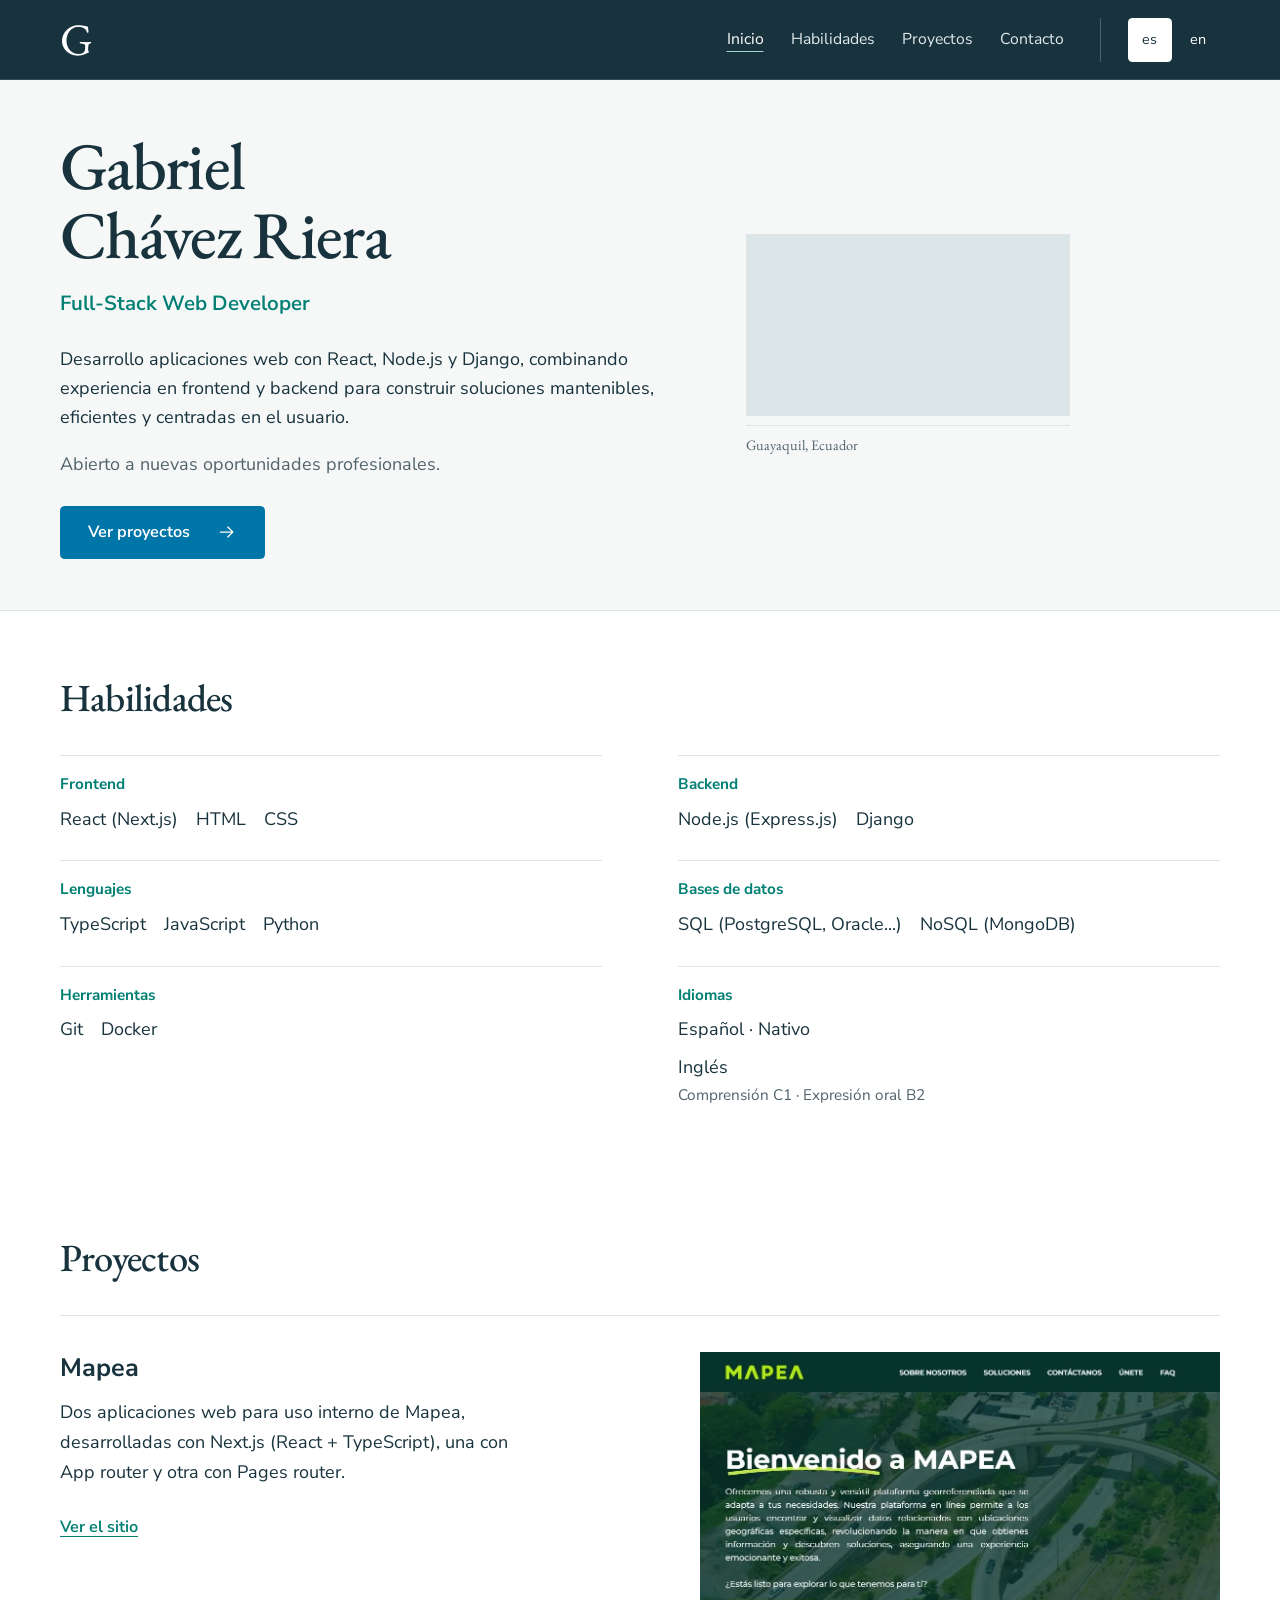
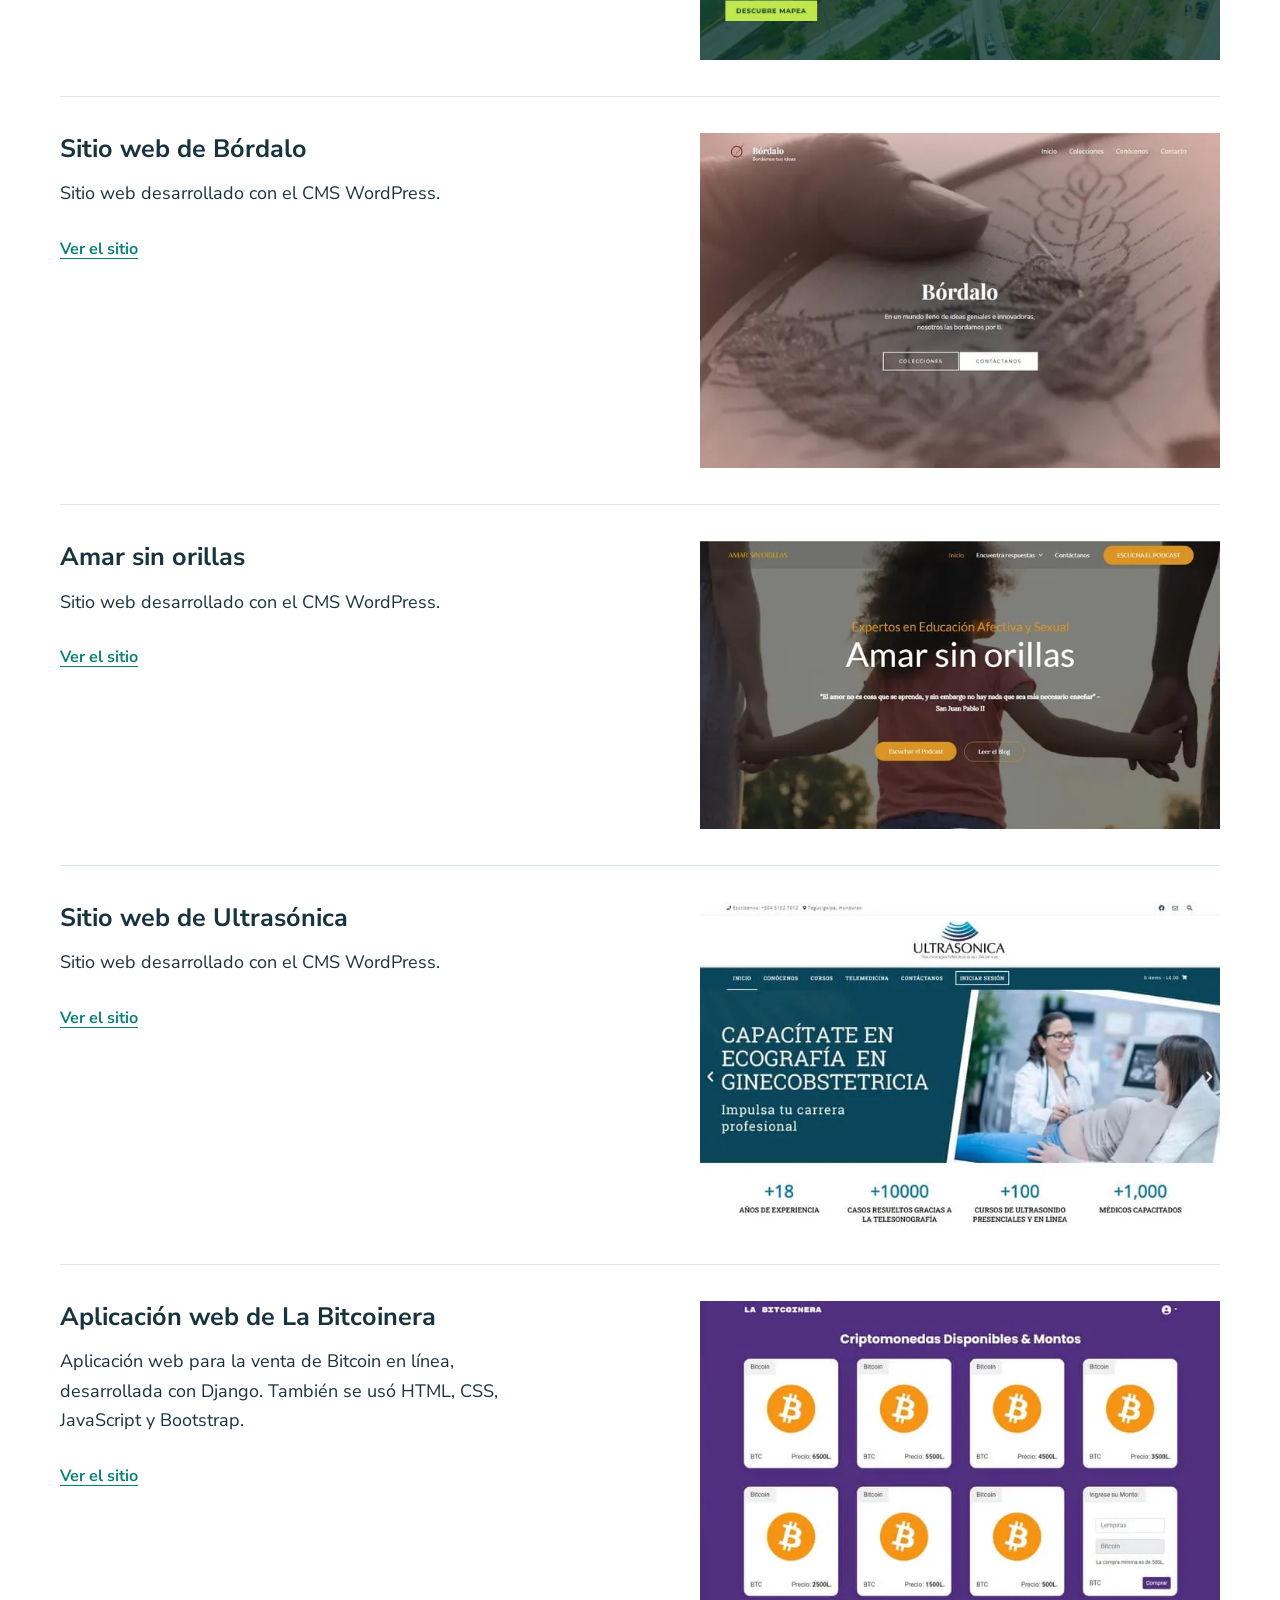
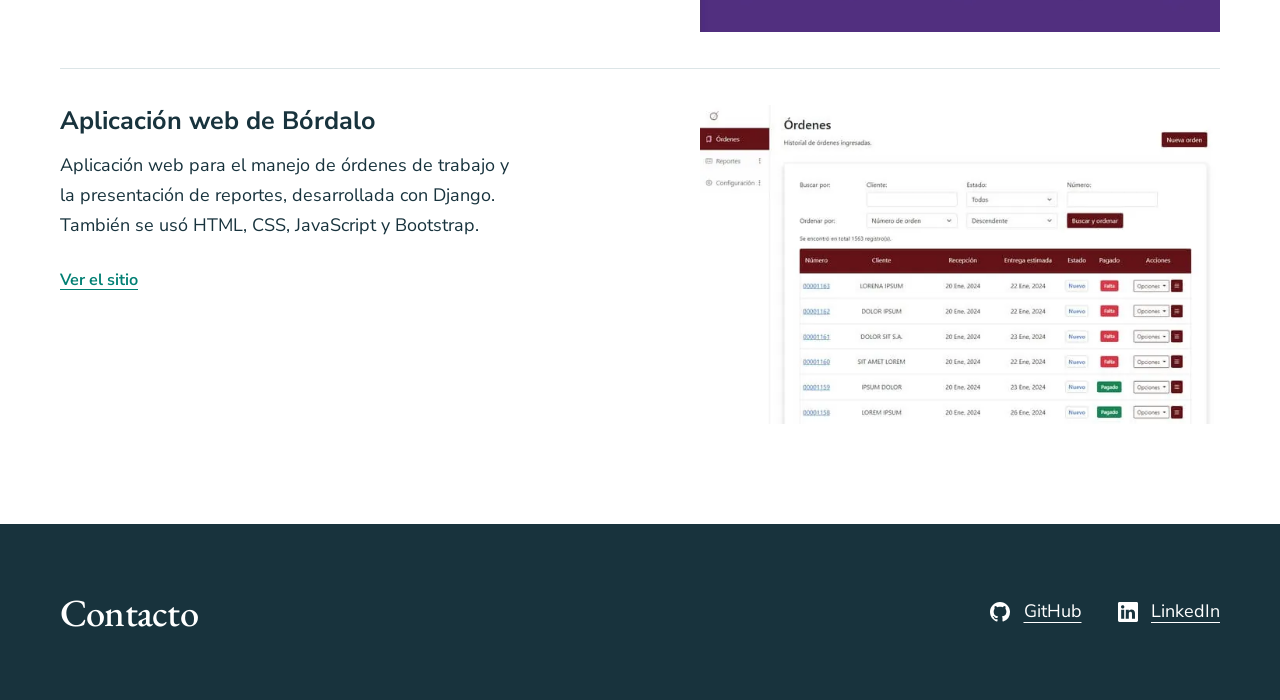
<file: index.html>
<!DOCTYPE html>
<html lang="es">
<head>
    <meta charset="UTF-8">
    <meta name="viewport" content="width=device-width, initial-scale=1.0">
    <title>Gabriel Chávez Riera | Desarrollador web Full-Stack</title>
    <meta name="description" content="Portfolio de Gabriel Chávez Riera, desarrollador web Full-Stack especializado en React, Next.js, Node.js y Django. Conoce sus habilidades y proyectos.">
    <link rel="canonical" href="https://portfolio.gabrielchavezriera.com/">
    <link rel="alternate" hreflang="es" href="https://portfolio.gabrielchavezriera.com/">
    <link rel="alternate" hreflang="en" href="https://portfolio.gabrielchavezriera.com/en/">
    <link rel="alternate" hreflang="x-default" href="https://portfolio.gabrielchavezriera.com/">
    <meta property="og:type" content="website">
    <meta property="og:site_name" content="Gabriel Chávez Riera">
    <meta property="og:title" content="Gabriel Chávez Riera | Desarrollador web Full-Stack">
    <meta property="og:description" content="Portfolio de Gabriel Chávez Riera, desarrollador web Full-Stack especializado en React, Next.js, Node.js y Django. Conoce sus habilidades y proyectos.">
    <meta property="og:url" content="https://portfolio.gabrielchavezriera.com/">
    <meta property="og:image" content="https://portfolio.gabrielchavezriera.com/assets/images/guayaquil-big.jpg">
    <meta property="og:image:width" content="1350">
    <meta property="og:image:height" content="650">
    <meta property="og:image:alt" content="Vista panorámica de Guayaquil, Ecuador">
    <meta name="twitter:card" content="summary_large_image">
    <meta name="twitter:title" content="Gabriel Chávez Riera | Desarrollador web Full-Stack">
    <meta name="twitter:description" content="Portfolio de Gabriel Chávez Riera, desarrollador web Full-Stack especializado en React, Next.js, Node.js y Django. Conoce sus habilidades y proyectos.">
    <meta name="twitter:image" content="https://portfolio.gabrielchavezriera.com/assets/images/guayaquil-big.jpg">
    <meta name="twitter:image:alt" content="Vista panorámica de Guayaquil, Ecuador">
    <link rel="preload" href="./assets/fonts/NunitoSans/nunito-sans.woff2" as="font" type="font/woff2" crossorigin>
    <link rel="preload" href="./assets/fonts/Garamond/eb-garamond.woff2" as="font" type="font/woff2" crossorigin>
    <link rel="icon" href="./assets/images/favicon.ico" type="image/x-icon">
    <link rel="stylesheet" href="./assets/css/fonts.css">
    <link rel="stylesheet" href="./assets/css/base.css">
    <link rel="stylesheet" href="./assets/css/header.css">
    <link rel="stylesheet" href="./assets/css/description.css">
    <link rel="stylesheet" href="./assets/css/skills.css">
    <link rel="stylesheet" href="./assets/css/banner.css">
    <link rel="stylesheet" href="./assets/css/project-list.css">
    <link rel="stylesheet" href="./assets/css/footer.css">
    <link rel="stylesheet" href="./assets/css/home.css">
    <script src="./assets/js/navigation.js" defer></script>
</head>
<body class="home-page">
    <a class="skip-link" href="#main-content">Saltar al contenido principal</a>
    <header class="header">
        <!-- Logo -->
        <div class="menu-logo">
            <a href="./" aria-label="Gabriel Chávez Riera — Inicio"><span aria-hidden="true">G</span></a>
        </div>
        <!-- Hamburger icon -->
        <button class="hamb" type="button" aria-controls="primary-navigation" aria-expanded="false" aria-label="Abrir menú" data-close-label="Cerrar menú" hidden>
            <span class="hamb-line" aria-hidden="true"></span>
        </button>
        <!-- Menu -->
        <nav class="nav" id="primary-navigation" aria-label="Principal">
            <ul class="menu">
                <li><a href="#description">Inicio</a></li>
                <li><a href="#skills">Habilidades</a></li>
                <li><a href="#projects">Proyectos</a></li>
                <li><a href="#contact">Contacto</a></li>
            </ul>
            <ul class="language-menu">
                <li>Idioma:</li>
                <li><a href="./" class="active" lang="es" hreflang="es" aria-label="Español" aria-current="true">es</a></li>
                <li><a href="./en/" lang="en" hreflang="en" aria-label="English">en</a></li>
            </ul>
        </nav>
    </header>
    <main id="main-content" tabindex="-1">
        <div class="intro">
            <div class="intro-inner">
                <section id="description" aria-labelledby="intro-title" tabindex="-1">
                    <h1 class="section-title" id="intro-title">Gabriel <span>Chávez Riera</span></h1>
                    <p class="section-subtitle accent" lang="en">Full-Stack Web Developer</p>
                    <div class="intro-copy">
                        <p>Desarrollo aplicaciones web con React, Node.js y Django, combinando experiencia en frontend y backend para construir soluciones mantenibles, eficientes y centradas en el usuario.</p>
                        <p>Abierto a nuevas oportunidades profesionales.</p>
                    </div>
                    <div class="intro-actions">
                        <a class="intro-cta" href="#projects">
                            Ver proyectos
                            <svg width="20" height="20" viewBox="0 0 24 24" fill="none" aria-hidden="true" focusable="false">
                                <path d="M4 12h15m-6-6 6 6-6 6" stroke="currentColor" stroke-width="1.5" stroke-linecap="round" stroke-linejoin="round"/>
                            </svg>
                        </a>
                    </div>
                </section>
                <figure id="banner" class="intro-photo">
                    <picture>
                        <source media="(width > 768px)" srcset="./assets/images/guayaquil-big.webp">
                        <img src="./assets/images/guayaquil-small.webp" width="842" height="484" alt="Vista panorámica de Guayaquil, Ecuador" decoding="async">
                    </picture>
                    <figcaption>Guayaquil, Ecuador</figcaption>
                </figure>
            </div>
        </div>
        <section id="skills" aria-labelledby="skills-title" tabindex="-1">
            <div class="section-content">
                <h2 class="section-title" id="skills-title">Habilidades</h2>
                <div class="skills-content">
                    <div class="skill-group">
                        <h3 class="skill-category" id="skills-frontend">Frontend</h3>
                        <ul class="skill-list" aria-labelledby="skills-frontend" role="list">
                            <li id="skill-1">React (Next.js)</li>
                            <li id="skill-7">HTML</li>
                            <li id="skill-8">CSS</li>
                        </ul>
                    </div>
                    <div class="skill-group">
                        <h3 class="skill-category" id="skills-backend">Backend</h3>
                        <ul class="skill-list" aria-labelledby="skills-backend" role="list">
                            <li id="skill-2">Node.js (Express.js)</li>
                            <li id="skill-3">Django</li>
                        </ul>
                    </div>
                    <div class="skill-group">
                        <h3 class="skill-category" id="skills-languages">Lenguajes</h3>
                        <ul class="skill-list" aria-labelledby="skills-languages" role="list">
                            <li id="skill-4">TypeScript</li>
                            <li id="skill-5">JavaScript</li>
                            <li id="skill-6">Python</li>
                        </ul>
                    </div>
                    <div class="skill-group">
                        <h3 class="skill-category" id="skills-databases">Bases de datos</h3>
                        <ul class="skill-list" aria-labelledby="skills-databases" role="list">
                            <li id="skill-11">SQL (PostgreSQL, Oracle...)</li>
                            <li id="skill-12">NoSQL (MongoDB)</li>
                        </ul>
                    </div>
                    <div class="skill-group">
                        <h3 class="skill-category" id="skills-tools">Herramientas</h3>
                        <ul class="skill-list" aria-labelledby="skills-tools" role="list">
                            <li id="skill-9">Git</li>
                            <li id="skill-10">Docker</li>
                        </ul>
                    </div>
                    <div class="skill-group">
                        <h3 class="skill-category" id="skills-spoken-languages">Idiomas</h3>
                        <ul class="skill-list language-list" aria-labelledby="skills-spoken-languages" role="list">
                            <li id="skill-native">Español · Nativo</li>
                            <li id="skill-13">
                                Inglés
                                <span class="language-levels">Comprensión C1 · Expresión oral B2</span>
                            </li>
                        </ul>
                    </div>
                </div>
            </div>
        </section>
        <section id="projects" aria-labelledby="projects-title" tabindex="-1">
            <div class="section-content">
                <h2 class="section-title" id="projects-title">Proyectos</h2>
                <div class="project-list">
                    <article class="project-entry" id="project-mapea" aria-labelledby="project-mapea-title">
                        <div class="project-info">
                            <h3 class="project-title" id="project-mapea-title">Mapea</h3>
                                <p class="project-description">Dos aplicaciones web para uso interno de Mapea, desarrolladas con Next.js (React + TypeScript), una con App router y otra con Pages router.</p>
                        </div>
                        <img class="project-image" src="./assets/images/projects/mapea-web.webp" width="1065" height="631" alt="" loading="lazy" decoding="async">
                        <div class="project-action">
                            <a class="project-link" href="https://www.mapea.hn/" target="_blank" aria-label="Ver el sitio: Mapea (se abre en una pestaña nueva)">Ver el sitio</a>
                        </div>
                    </article>
                    <article class="project-entry" id="project-bordalo-web" aria-labelledby="project-bordalo-web-title">
                        <div class="project-info">
                            <h3 class="project-title" id="project-bordalo-web-title">Sitio web de Bórdalo</h3>
                                <p class="project-description">Sitio web desarrollado con el CMS WordPress.</p>
                        </div>
                        <img class="project-image" src="./assets/images/projects/bordalo-web.webp" width="670" height="432" alt="" loading="lazy" decoding="async">
                        <div class="project-action">
                            <a class="project-link" href="https://bordaloecuador.com/" target="_blank" aria-label="Ver el sitio: Sitio web de Bórdalo (se abre en una pestaña nueva)">Ver el sitio</a>
                        </div>
                    </article>
                    <article class="project-entry" id="project-amar-sin-orillas" aria-labelledby="project-amar-sin-orillas-title">
                        <div class="project-info">
                            <h3 class="project-title" id="project-amar-sin-orillas-title">Amar sin orillas</h3>
                                <p class="project-description">Sitio web desarrollado con el CMS WordPress.</p>
                        </div>
                        <img class="project-image" src="./assets/images/projects/amarsinorillas.webp" width="669" height="370" alt="" loading="lazy" decoding="async">
                        <div class="project-action">
                            <a class="project-link" href="https://amarsinorillas.com/" target="_blank" aria-label="Ver el sitio: Amar sin orillas (se abre en una pestaña nueva)">Ver el sitio</a>
                        </div>
                    </article>
                    <article class="project-entry" id="project-ultrasonica" aria-labelledby="project-ultrasonica-title">
                        <div class="project-info">
                            <h3 class="project-title" id="project-ultrasonica-title">Sitio web de Ultrasónica</h3>
                                <p class="project-description">Sitio web desarrollado con el CMS WordPress.</p>
                        </div>
                        <img class="project-image" src="./assets/images/projects/ultrasonica.webp" width="670" height="420" alt="" loading="lazy" decoding="async">
                        <div class="project-action">
                            <a class="project-link" href="https://ultrasonicahn.com/" target="_blank" aria-label="Ver el sitio: Sitio web de Ultrasónica (se abre en una pestaña nueva)">Ver el sitio</a>
                        </div>
                    </article>
                    <article class="project-entry" id="project-la-bitcoinera" aria-labelledby="project-la-bitcoinera-title">
                        <div class="project-info">
                            <h3 class="project-title" id="project-la-bitcoinera-title">Aplicación web de La Bitcoinera</h3>
                                <p class="project-description">Aplicación web para la venta de Bitcoin en línea, desarrollada con Django. También se usó HTML, CSS, JavaScript y Bootstrap.</p>
                        </div>
                        <img class="project-image" src="./assets/images/projects/labitcoinera.webp" width="670" height="427" alt="" loading="lazy" decoding="async">
                        <div class="project-action">
                            <a class="project-link" href="https://comprarbtc.labitcoinera.com/" target="_blank" aria-label="Ver el sitio: Aplicación web de La Bitcoinera (se abre en una pestaña nueva)">Ver el sitio</a>
                        </div>
                    </article>
                    <article class="project-entry" id="project-bordalo-app" aria-labelledby="project-bordalo-app-title">
                        <div class="project-info">
                            <h3 class="project-title" id="project-bordalo-app-title">Aplicación web de Bórdalo</h3>
                                <p class="project-description">Aplicación web para el manejo de órdenes de trabajo y la presentación de reportes, desarrollada con Django. También se usó HTML, CSS, JavaScript y Bootstrap.</p>
                        </div>
                        <img class="project-image" src="./assets/images/projects/bordalo-ordenes.webp" width="668" height="409" alt="" loading="lazy" decoding="async">
                        <div class="project-action">
                            <a class="project-link" href="https://bordaloecuador.com/" target="_blank" aria-label="Ver el sitio: Aplicación web de Bórdalo (se abre en una pestaña nueva)">Ver el sitio</a>
                        </div>
                    </article>
                </div>
            </div>
        </section>
    </main>
    <footer id="contact" aria-labelledby="contact-title" tabindex="-1">
        <div class="contact-inner">
            <h2 class="contact-title" id="contact-title">Contacto</h2>
            <ul class="contact-links" role="list">
                <li><a href="https://github.com/gabo-cr" target="_blank" class="footer-link" aria-label="GitHub (se abre en una pestaña nueva)">
            <img class="footer-icon" src="./assets/icons/github.svg" width="20" height="20" alt="" aria-hidden="true" loading="lazy" decoding="async">
                        <span>GitHub</span>
        </a></li>
                <li><a href="https://www.linkedin.com/in/gabriel-chavez-riera/" target="_blank" class="footer-link" aria-label="LinkedIn (se abre en una pestaña nueva)">
            <img class="footer-icon" src="./assets/icons/linkedin.svg" width="20" height="20" alt="" aria-hidden="true" loading="lazy" decoding="async">
                        <span>LinkedIn</span>
        </a></li>
            </ul>
        </div>
    </footer>
</body>
</html>
</file>
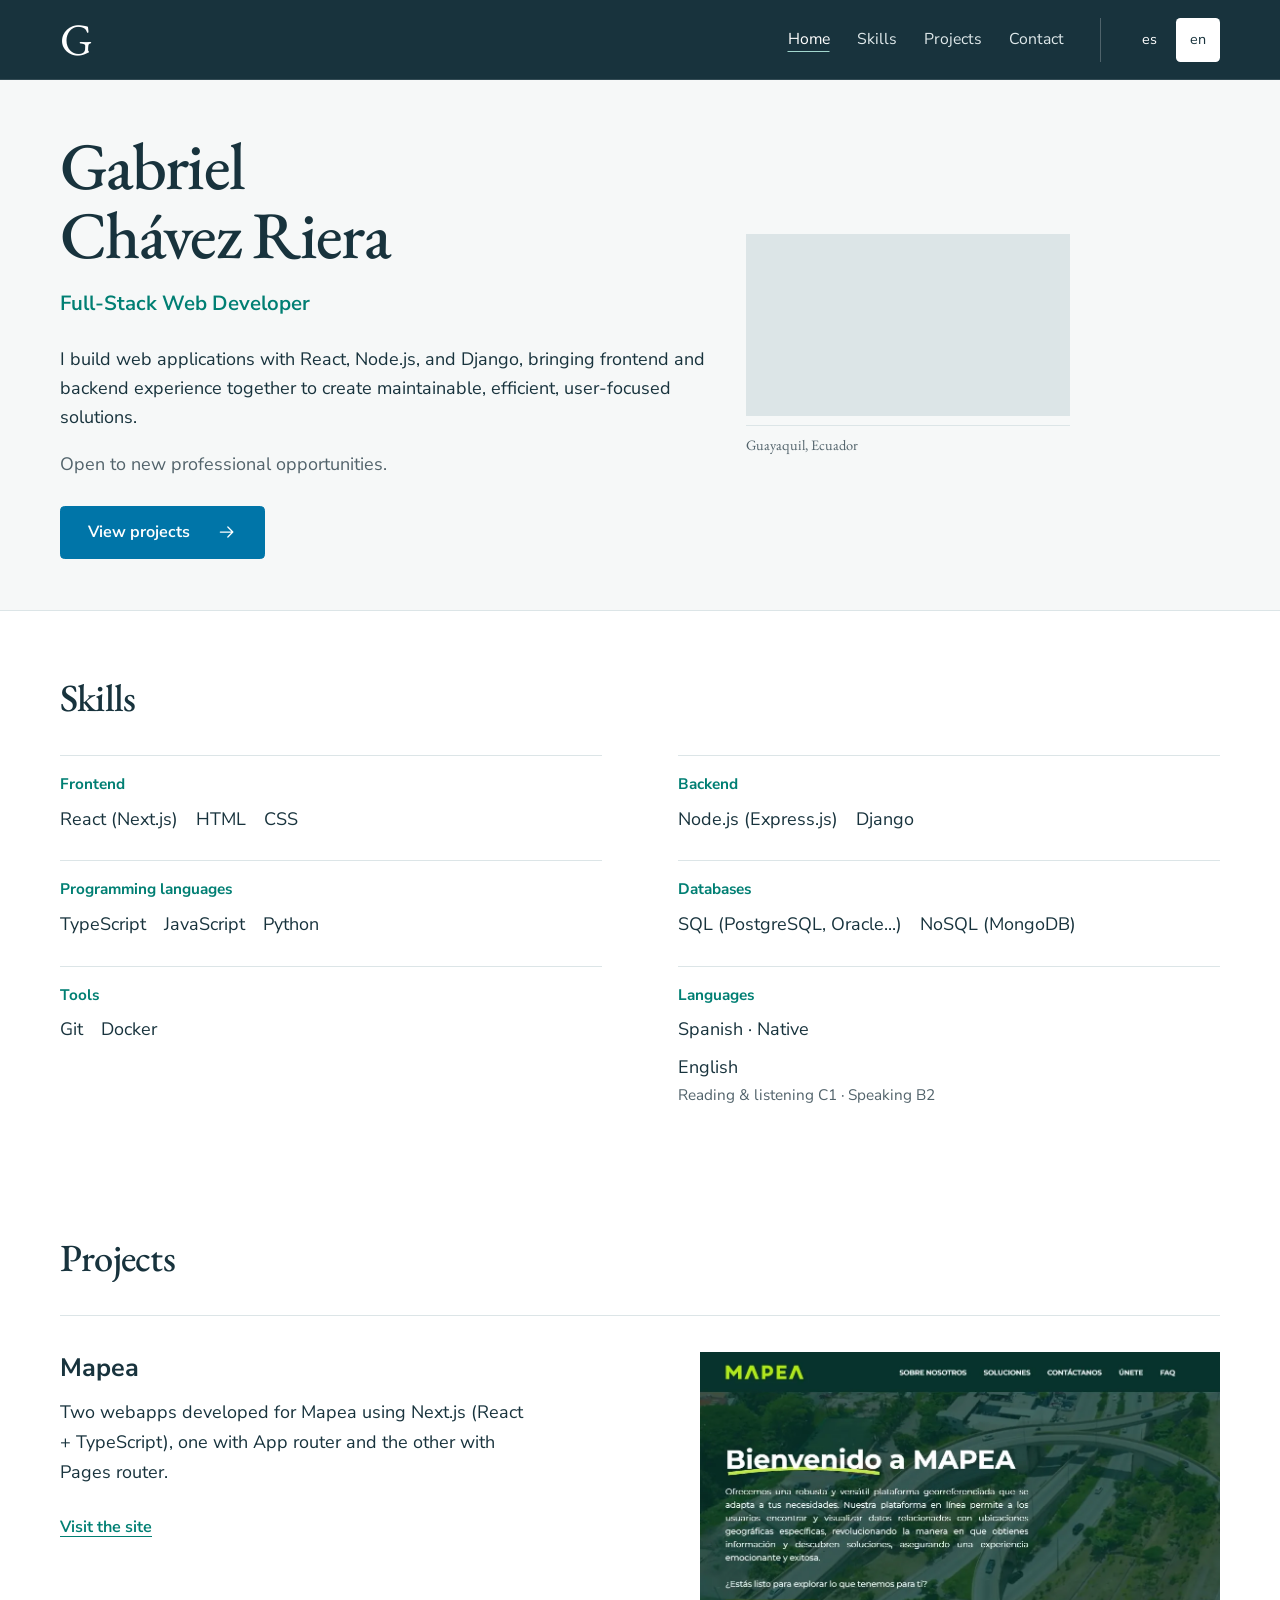
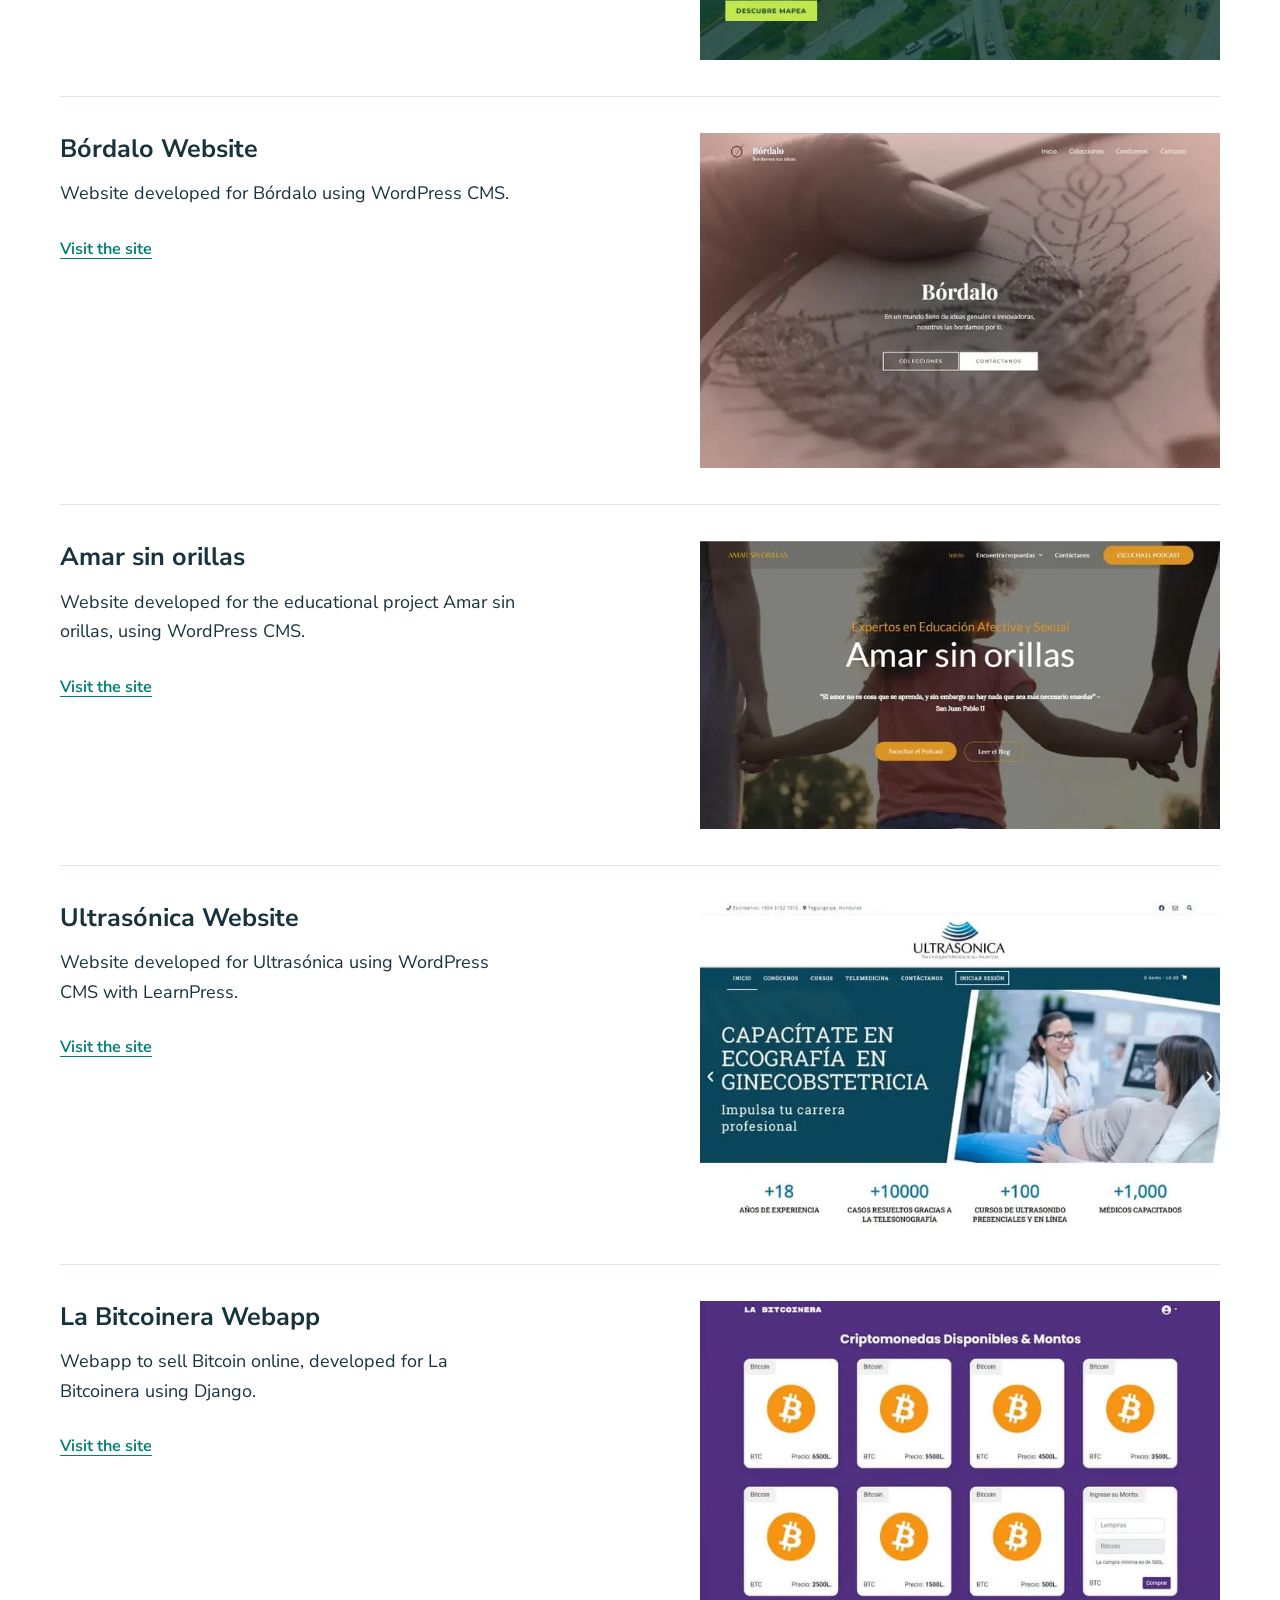
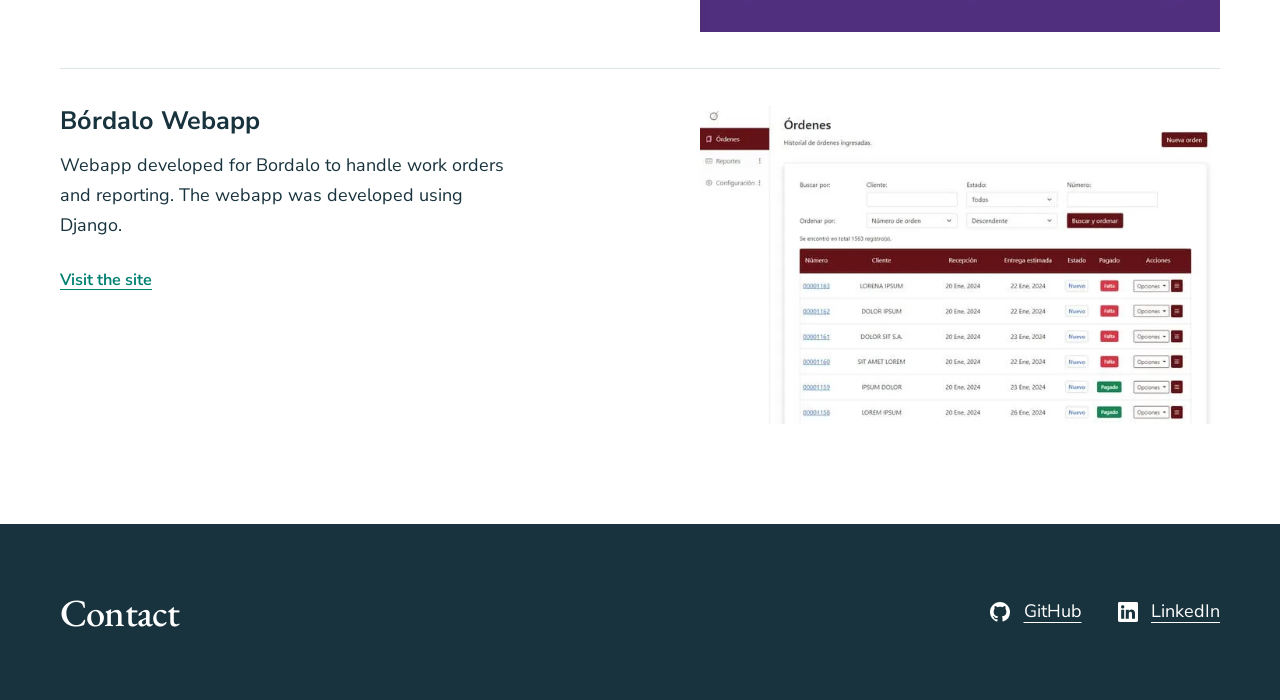
<file: en/index.html>
<!DOCTYPE html>
<html lang="en">
<head>
    <meta charset="UTF-8">
    <meta name="viewport" content="width=device-width, initial-scale=1.0">
    <title>Gabriel Chávez Riera | Full-Stack Web Developer</title>
    <meta name="description" content="Portfolio of Gabriel Chávez Riera, a Full-Stack Web Developer specializing in React, Next.js, Node.js and Django. Explore his skills and projects.">
    <link rel="canonical" href="https://portfolio.gabrielchavezriera.com/en/">
    <link rel="alternate" hreflang="es" href="https://portfolio.gabrielchavezriera.com/">
    <link rel="alternate" hreflang="en" href="https://portfolio.gabrielchavezriera.com/en/">
    <link rel="alternate" hreflang="x-default" href="https://portfolio.gabrielchavezriera.com/">
    <meta property="og:type" content="website">
    <meta property="og:site_name" content="Gabriel Chávez Riera">
    <meta property="og:title" content="Gabriel Chávez Riera | Full-Stack Web Developer">
    <meta property="og:description" content="Portfolio of Gabriel Chávez Riera, a Full-Stack Web Developer specializing in React, Next.js, Node.js and Django. Explore his skills and projects.">
    <meta property="og:url" content="https://portfolio.gabrielchavezriera.com/en/">
    <meta property="og:image" content="https://portfolio.gabrielchavezriera.com/assets/images/guayaquil-big.jpg">
    <meta property="og:image:width" content="1350">
    <meta property="og:image:height" content="650">
    <meta property="og:image:alt" content="Panoramic view of Guayaquil, Ecuador">
    <meta name="twitter:card" content="summary_large_image">
    <meta name="twitter:title" content="Gabriel Chávez Riera | Full-Stack Web Developer">
    <meta name="twitter:description" content="Portfolio of Gabriel Chávez Riera, a Full-Stack Web Developer specializing in React, Next.js, Node.js and Django. Explore his skills and projects.">
    <meta name="twitter:image" content="https://portfolio.gabrielchavezriera.com/assets/images/guayaquil-big.jpg">
    <meta name="twitter:image:alt" content="Panoramic view of Guayaquil, Ecuador">
    <link rel="preload" href="../assets/fonts/NunitoSans/nunito-sans.woff2" as="font" type="font/woff2" crossorigin>
    <link rel="preload" href="../assets/fonts/Garamond/eb-garamond.woff2" as="font" type="font/woff2" crossorigin>
    <link rel="icon" href="../assets/images/favicon.ico" type="image/x-icon">
    <link rel="stylesheet" href="../assets/css/fonts.css">
    <link rel="stylesheet" href="../assets/css/base.css">
    <link rel="stylesheet" href="../assets/css/header.css">
    <link rel="stylesheet" href="../assets/css/description.css">
    <link rel="stylesheet" href="../assets/css/skills.css">
    <link rel="stylesheet" href="../assets/css/banner.css">
    <link rel="stylesheet" href="../assets/css/project-list.css">
    <link rel="stylesheet" href="../assets/css/footer.css">
    <link rel="stylesheet" href="../assets/css/home.css">
    <script src="../assets/js/navigation.js" defer></script>
</head>
<body class="home-page">
    <a class="skip-link" href="#main-content">Skip to main content</a>
    <header class="header">
        <!-- Logo -->
        <div class="menu-logo">
            <a href="../en/" aria-label="Gabriel Chávez Riera — Home"><span aria-hidden="true">G</span></a>
        </div>
        <!-- Hamburger icon -->
        <button class="hamb" type="button" aria-controls="primary-navigation" aria-expanded="false" aria-label="Open menu" data-close-label="Close menu" hidden>
            <span class="hamb-line" aria-hidden="true"></span>
        </button>
        <!-- Menu -->
        <nav class="nav" id="primary-navigation" aria-label="Main">
            <ul class="menu">
                <li><a href="#description">Home</a></li>
                <li><a href="#skills">Skills</a></li>
                <li><a href="#projects">Projects</a></li>
                <li><a href="#contact">Contact</a></li>
            </ul>
            <ul class="language-menu">
								<li>Language:</li>
                <li><a href="../" lang="es" hreflang="es" aria-label="Español">es</a></li>
                <li><a href="../en/" class="active" lang="en" hreflang="en" aria-label="English" aria-current="true">en</a></li>
            </ul>
        </nav>
    </header>
    <main id="main-content" tabindex="-1">
        <div class="intro">
            <div class="intro-inner">
                <section id="description" aria-labelledby="intro-title" tabindex="-1">
                    <h1 class="section-title" id="intro-title">Gabriel <span>Chávez Riera</span></h1>
                    <p class="section-subtitle accent">Full-Stack Web Developer</p>
                    <div class="intro-copy">
                        <p>I build web applications with React, Node.js, and Django, bringing frontend and backend experience together to create maintainable, efficient, user-focused solutions.</p>
                        <p>Open to new professional opportunities.</p>
                    </div>
                    <div class="intro-actions">
                        <a class="intro-cta" href="#projects">
                            View projects
                            <svg width="20" height="20" viewBox="0 0 24 24" fill="none" aria-hidden="true" focusable="false">
                                <path d="M4 12h15m-6-6 6 6-6 6" stroke="currentColor" stroke-width="1.5" stroke-linecap="round" stroke-linejoin="round"/>
                            </svg>
                        </a>
                    </div>
                </section>
                <figure id="banner" class="intro-photo">
                    <picture>
                        <source media="(width > 768px)" srcset="../assets/images/guayaquil-big.webp">
                        <img src="../assets/images/guayaquil-small.webp" width="842" height="484" alt="Panoramic view of Guayaquil, Ecuador" decoding="async">
                    </picture>
                    <figcaption>Guayaquil, Ecuador</figcaption>
                </figure>
            </div>
        </div>
        <section id="skills" aria-labelledby="skills-title" tabindex="-1">
            <div class="section-content">
                <h2 class="section-title" id="skills-title">Skills</h2>
                <div class="skills-content">
                    <div class="skill-group">
                        <h3 class="skill-category" id="skills-frontend">Frontend</h3>
                        <ul class="skill-list" aria-labelledby="skills-frontend" role="list">
                            <li id="skill-1">React (Next.js)</li>
                            <li id="skill-7">HTML</li>
                            <li id="skill-8">CSS</li>
                        </ul>
                    </div>
                    <div class="skill-group">
                        <h3 class="skill-category" id="skills-backend">Backend</h3>
                        <ul class="skill-list" aria-labelledby="skills-backend" role="list">
                            <li id="skill-2">Node.js (Express.js)</li>
                            <li id="skill-3">Django</li>
                        </ul>
                    </div>
                    <div class="skill-group">
                        <h3 class="skill-category" id="skills-languages">Programming languages</h3>
                        <ul class="skill-list" aria-labelledby="skills-languages" role="list">
                            <li id="skill-4">TypeScript</li>
                            <li id="skill-5">JavaScript</li>
                            <li id="skill-6">Python</li>
                        </ul>
                    </div>
                    <div class="skill-group">
                        <h3 class="skill-category" id="skills-databases">Databases</h3>
                        <ul class="skill-list" aria-labelledby="skills-databases" role="list">
                            <li id="skill-11">SQL (PostgreSQL, Oracle...)</li>
                            <li id="skill-12">NoSQL (MongoDB)</li>
                        </ul>
                    </div>
                    <div class="skill-group">
                        <h3 class="skill-category" id="skills-tools">Tools</h3>
                        <ul class="skill-list" aria-labelledby="skills-tools" role="list">
                            <li id="skill-9">Git</li>
                            <li id="skill-10">Docker</li>
                        </ul>
                    </div>
                    <div class="skill-group">
                        <h3 class="skill-category" id="skills-spoken-languages">Languages</h3>
                        <ul class="skill-list language-list" aria-labelledby="skills-spoken-languages" role="list">
                            <li id="skill-native">Spanish · Native</li>
                            <li id="skill-13">
                                English
                                <span class="language-levels">Reading &amp; listening C1 · Speaking B2</span>
                            </li>
                        </ul>
                    </div>
                </div>
            </div>
        </section>
        <section id="projects" aria-labelledby="projects-title" tabindex="-1">
            <div class="section-content">
                <h2 class="section-title" id="projects-title">Projects</h2>
                <div class="project-list">
                    <article class="project-entry" id="project-mapea" aria-labelledby="project-mapea-title">
                        <div class="project-info">
                            <h3 class="project-title" id="project-mapea-title">Mapea</h3>
                                <p class="project-description">Two webapps developed for Mapea using Next.js (React + TypeScript), one with App router and the other with Pages router.</p>
                        </div>
                        <img class="project-image" src="../assets/images/projects/mapea-web.webp" width="1065" height="631" alt="" loading="lazy" decoding="async">
                        <div class="project-action">
                            <a class="project-link" href="https://www.mapea.hn/" target="_blank" aria-label="Visit the site: Mapea (opens in a new tab)">Visit the site</a>
                        </div>
                    </article>
                    <article class="project-entry" id="project-bordalo-web" aria-labelledby="project-bordalo-web-title">
                        <div class="project-info">
                            <h3 class="project-title" id="project-bordalo-web-title">Bórdalo Website</h3>
                                <p class="project-description">Website developed for Bórdalo using WordPress CMS.</p>
                        </div>
                        <img class="project-image" src="../assets/images/projects/bordalo-web.webp" width="670" height="432" alt="" loading="lazy" decoding="async">
                        <div class="project-action">
                            <a class="project-link" href="https://bordaloecuador.com/" target="_blank" aria-label="Visit the site: Bórdalo Website (opens in a new tab)">Visit the site</a>
                        </div>
                    </article>
                    <article class="project-entry" id="project-amar-sin-orillas" aria-labelledby="project-amar-sin-orillas-title">
                        <div class="project-info">
                            <h3 class="project-title" id="project-amar-sin-orillas-title">Amar sin orillas</h3>
                                <p class="project-description">Website developed for the educational project Amar sin orillas, using WordPress CMS.</p>
                        </div>
                        <img class="project-image" src="../assets/images/projects/amarsinorillas.webp" width="669" height="370" alt="" loading="lazy" decoding="async">
                        <div class="project-action">
                            <a class="project-link" href="https://amarsinorillas.com/" target="_blank" aria-label="Visit the site: Amar sin orillas (opens in a new tab)">Visit the site</a>
                        </div>
                    </article>
                    <article class="project-entry" id="project-ultrasonica" aria-labelledby="project-ultrasonica-title">
                        <div class="project-info">
                            <h3 class="project-title" id="project-ultrasonica-title">Ultrasónica Website</h3>
                                <p class="project-description">Website developed for Ultrasónica using WordPress CMS with LearnPress.</p>
                        </div>
                        <img class="project-image" src="../assets/images/projects/ultrasonica.webp" width="670" height="420" alt="" loading="lazy" decoding="async">
                        <div class="project-action">
                            <a class="project-link" href="https://ultrasonicahn.com/" target="_blank" aria-label="Visit the site: Ultrasónica Website (opens in a new tab)">Visit the site</a>
                        </div>
                    </article>
                    <article class="project-entry" id="project-la-bitcoinera" aria-labelledby="project-la-bitcoinera-title">
                        <div class="project-info">
                            <h3 class="project-title" id="project-la-bitcoinera-title">La Bitcoinera Webapp</h3>
                                <p class="project-description">Webapp to sell Bitcoin online, developed for La Bitcoinera using Django.</p>
                        </div>
                        <img class="project-image" src="../assets/images/projects/labitcoinera.webp" width="670" height="427" alt="" loading="lazy" decoding="async">
                        <div class="project-action">
                            <a class="project-link" href="https://comprarbtc.labitcoinera.com/" target="_blank" aria-label="Visit the site: La Bitcoinera Webapp (opens in a new tab)">Visit the site</a>
                        </div>
                    </article>
                    <article class="project-entry" id="project-bordalo-app" aria-labelledby="project-bordalo-app-title">
                        <div class="project-info">
                            <h3 class="project-title" id="project-bordalo-app-title">Bórdalo Webapp</h3>
                                <p class="project-description">Webapp developed for Bordalo to handle work orders and reporting. The webapp was developed using Django.</p>
                        </div>
                        <img class="project-image" src="../assets/images/projects/bordalo-ordenes.webp" width="668" height="409" alt="" loading="lazy" decoding="async">
                        <div class="project-action">
                            <a class="project-link" href="https://bordaloecuador.com/" target="_blank" aria-label="Visit the site: Bórdalo Webapp (opens in a new tab)">Visit the site</a>
                        </div>
                    </article>
                </div>
            </div>
        </section>
    </main>
    <footer id="contact" aria-labelledby="contact-title" tabindex="-1">
        <div class="contact-inner">
            <h2 class="contact-title" id="contact-title">Contact</h2>
            <ul class="contact-links" role="list">
                <li><a href="https://github.com/gabo-cr" target="_blank" class="footer-link" aria-label="GitHub (opens in a new tab)">
            <img class="footer-icon" src="../assets/icons/github.svg" width="20" height="20" alt="" aria-hidden="true" loading="lazy" decoding="async">
                        <span>GitHub</span>
        </a></li>
                <li><a href="https://www.linkedin.com/in/gabriel-chavez-riera/" target="_blank" class="footer-link" aria-label="LinkedIn (opens in a new tab)">
            <img class="footer-icon" src="../assets/icons/linkedin.svg" width="20" height="20" alt="" aria-hidden="true" loading="lazy" decoding="async">
                        <span>LinkedIn</span>
        </a></li>
            </ul>
        </div>
    </footer>
</body>
</html>
</file>
<file: assets/css/fonts.css>
@font-face {
    font-family: 'Nunito Sans';
    src: url('../fonts/NunitoSans/nunito-sans.woff2') format('woff2');
    font-style: normal;
    font-weight: 200 1000;
    font-display: swap;
}
@font-face {
    font-family: 'Garamond';
    src: url('../fonts/Garamond/eb-garamond.woff2') format('woff2');
    font-style: normal;
    font-weight: 400 800;
    font-display: swap;
}
</file>
<file: assets/css/base.css>
:root {
    font-size: 112.5%;
    --main-color: #0075a8;
    --secondary-color: #007F73;
    --tertiary-color: #274C77;
    --black: #000;
    --white: #FFF;
    --gray: #4B5358;

    /* Editorial system; applied incrementally to the home page. */
    --color-paper: #F6F8F8;
    --color-ink: #18333D;
    --color-muted: #52636B;
    --color-rule: #DCE5E7;
    --color-header-text: #DFE9EB;
    --color-header-accent: #A2D7CE;
    --space-1: 0.25rem;
    --space-2: 0.5rem;
    --space-3: 0.75rem;
    --space-4: 1rem;
    --space-6: 1.5rem;
    --space-8: 2rem;
    --space-12: 3rem;
    --space-16: 4rem;
    --layout-width: 1160px;
    --page-gutter: clamp(1.125rem, 4vw, 2rem);
    --radius-control: 0.25rem;
}
* {
    font-size: inherit;
    font-family: 'Nunito Sans', sans-serif;
    margin: 0;
    padding: 0;
    box-sizing: border-box;
    scroll-behavior: smooth;
}
*:before, *:after {
    box-sizing: inherit;
}
body {
    margin: 0;
    overflow-wrap: anywhere;
}
h1, h2, h3, h4, h5, h6 {
    font-family: 'Garamond', serif;
}
a {
    text-decoration: none;
}
p {
    margin: 0 0 1rem;
}
section {
    padding: 4rem 1rem 2rem;
}
.section-content {
    max-width: 900px;
    width: 100%;
    margin: 0 auto;
}
.section-title {
    margin: 0 0 1.2rem;
    font-size: 2rem;
    font-weight: bold;
    letter-spacing: 0.5px;
}
.section-subtitle {
    font-size: 1.1rem;
    font-weight: bold;
}
.accent {
    color: var(--secondary-color);
}
.btn {
    display: block;
    width: auto;
    text-align: center;
    background-color: var(--main-color);
    color: var(--white);
    border: 1px solid var(--main-color);
    border-radius: 5px;
    padding: 7px 14px;
    cursor: pointer;
    transition: background-color 0.2s ease-in, border 0.2s ease-in;
}

@media (hover :hover) {
    .btn:hover {
        background-color: var(--secondary-color);
        border: 1px solid var(--secondary-color);
        color: var(--white);
    }
}

:focus-visible {
    outline: 3px solid var(--black);
    outline-offset: 3px;
    box-shadow: 0 0 0 3px var(--white);
}
main, section[id] {
    scroll-margin-top: 5rem;
}
.skip-link {
    position: fixed;
    top: 0.5rem;
    left: 0.5rem;
    z-index: 2000;
    padding: 0.75rem 1rem;
    background-color: var(--white);
    color: var(--black);
    transform: translateY(calc(-100% - 1rem));
}
.skip-link:focus {
    transform: translateY(0);
}
@media (prefers-reduced-motion: reduce) {
    *, *::before, *::after {
        animation: none !important;
        transition: none !important;
        scroll-behavior: auto !important;
    }
}
</file>
<file: assets/css/header.css>
/* Header */
.header {
    background-color: var(--main-color);
    box-shadow: 1px 1px 5px 0px var(--gray);
    position: sticky;
    top: 0;
    width: 100%;
    z-index: 1000;
}
/* Logo */
.header .menu-logo {
    display: inline-block;
    vertical-align: top;
}
.header .menu-logo a {
    display: inline-flex;
    align-items: center;
    justify-content: center;
    width: 56px;
    min-height: 56px;
    color: var(--white);
    font-family: 'Garamond', serif;
    font-size: 2rem;
    font-weight: 400;
    line-height: 1;
}
.header .menu-logo span {
    font-family: inherit;
}
/* Nav menu */
.nav {
    width: 100%;
    background-color: var(--main-color);
}
.nav[data-collapsible] {
    display: none;
    position: absolute;
    top: 100%;
    max-height: calc(100dvh - 100%);
    overflow-y: auto;
}
.nav[data-collapsible].is-open {
    display: block;
}
.menu {
    list-style: none;
}
.menu a {
    display: block;
    padding: 30px;
    color: var(--white);
}
/* Menu Icon */
.hamb {
    cursor: pointer;
    float: right;
    padding: 27px 20px;
    border: 0;
    background: transparent;
}
.hamb:focus-visible {
    outline: 2px solid var(--white);
    outline-offset: -4px;
}
.hamb-line {
    background: var(--white);
    display: block;
    height: 2px;
    position: relative;
    width: 24px;
}
.hamb-line::before,
.hamb-line::after {
    background: var(--white);
    content: '';
    display: block;
    height: 100%;
    position: absolute;
    transition: all .2s ease-out;
    width: 100%;
}
.hamb-line::before {
    top: 5px;
}
.hamb-line::after {
    top: -5px;
}

/* Toggle menu icon */
.hamb[aria-expanded="true"] .hamb-line {
    background: transparent;
}
.hamb[aria-expanded="true"] .hamb-line::before {
    transform: rotate(-45deg);
    top: 0;
}
.hamb[aria-expanded="true"] .hamb-line::after {
    transform: rotate(45deg);
    top: 0;
}
/* Language menu */
.language-menu {
    display: flex;
    list-style: none;
    justify-content: flex-start;
    align-items: center;
    flex-wrap: wrap;
    padding: 30px;
}
.language-menu li:nth-child(1) {
    color: var(--white);
    flex: 1 0 100%;
    padding-bottom: 10px;
}
.language-menu li a {
    display: block;
    color: var(--white);
    padding: 10px;
    border-radius: 5px;
}
.language-menu li a.active {
    color: var(--main-color);
    background-color: var(--white);
}

@media (width > 768px) {
    .header {
        display: flex;
        justify-content: space-between;
        align-items: center;
        padding-left: 5px;
        padding-right: 20px;
    }
    .hamb {
        display: none;
    }
    .nav, .nav[data-collapsible], .nav[data-collapsible].is-open {
        width: auto;
        top: auto;
        height: auto;
        position: relative;
        overflow: visible;
        background-color: var(--main-color);
        max-height: none;
        transition: none;
        display: flex;
        justify-content: flex-end;
        align-items: center;
    }
    .menu {
        display: flex;
        justify-content: flex-end;
        align-items: center;
    }
    .menu a {
        padding: 20px;
        transition: color 0.2s ease-in;
    }
    .language-menu {
        list-style: none;
        display: flex;
        justify-content: flex-end;
        border-radius: 5px;
        border: 1px solid var(--white);
        padding: 0;
    }
    .language-menu li a {
        padding: 5px;
        min-width: 44px;
        min-height: 44px;
        text-align: center;
    }
    .language-menu li:nth-child(1) {
        display: none;
    }
    .language-menu li:nth-child(2) a {
        padding-left: 10px;
        padding-right: 7px;
        border-top-left-radius: 3px;
        border-top-right-radius: 0px;
        border-bottom-right-radius: 0px;
        border-bottom-left-radius: 3px;
    }
    .language-menu li:nth-child(3) a {
        padding-left: 7px;
        padding-right: 10px;
        border-top-left-radius: 0px;
        border-top-right-radius: 3px;
        border-bottom-right-radius: 3px;
        border-bottom-left-radius: 0px;
    }
    .language-menu li a.active {
        color: var(--main-color);
        background-color: var(--white);
    }
}

@media (hover: hover) {
    .menu a:hover {
        color: var(--white);
        background-color: var(--tertiary-color);
        text-decoration: underline;
    }
}
</file>
<file: assets/css/description.css>
#description {
    min-width: 0;
    padding: 0;
}
#description .section-title {
    margin: 0 0 var(--space-4);
    color: var(--color-ink);
    font-size: clamp(3.25rem, 5.2vw, 4.25rem);
    font-weight: 500;
    line-height: 1.04;
    letter-spacing: -0.025em;
}
#description .section-title span {
    display: block;
    font-family: inherit;
}
#description .section-subtitle {
    margin-bottom: var(--space-6);
    color: var(--secondary-color);
    font-size: clamp(1rem, 1.6vw, 1.15rem);
    font-weight: 650;
    line-height: 1.5;
    letter-spacing: 0;
}
#description .intro-copy {
    max-width: 62ch;
    font-size: 1rem;
    line-height: 1.6;
}
#description p {
    text-align: left;
}
#description .intro-copy p {
    margin-bottom: var(--space-4);
}
#description .intro-copy p:last-child {
    margin-bottom: 0;
    color: var(--color-muted);
}
.intro-actions {
    margin-top: var(--space-6);
}
.intro-cta {
    display: inline-flex;
    align-items: center;
    justify-content: center;
    gap: var(--space-6);
    min-height: 52px;
    padding: var(--space-3) var(--space-6);
    border: 1px solid var(--main-color);
    border-radius: var(--radius-control);
    background-color: var(--main-color);
    color: var(--white);
    font-size: 0.9rem;
    font-weight: 650;
    line-height: 1.5;
    transition: background-color 160ms ease, border-color 160ms ease;
}
.intro-cta:active {
    background-color: var(--tertiary-color);
    border-color: var(--tertiary-color);
}
@media (width < 600px) {
    #description .section-title {
        font-size: clamp(2.6rem, 9vw, 3.3rem);
    }
}
@media (hover: hover) {
    .intro-cta:hover {
        background-color: var(--secondary-color);
        border-color: var(--secondary-color);
    }
}
</file>
<file: assets/css/skills.css>
section#skills {
    padding: clamp(var(--space-8), 5vw, var(--space-16)) 0;
    color: var(--color-ink);
    line-height: 1.6;
}
#skills .section-content {
    max-width: none;
    width: min(var(--layout-width), calc(100% - 2 * var(--page-gutter)));
    margin-inline: auto;
}
#skills .section-title {
    margin-bottom: var(--space-8);
    color: var(--color-ink);
    font-size: clamp(2rem, 3vw, 2.25rem);
    font-weight: 500;
    line-height: 1.15;
    letter-spacing: -0.02em;
}
.skills-content {
    display: grid;
    grid-template-columns: minmax(0, 1fr);
    column-gap: clamp(var(--space-8), 6vw, 5rem);
    row-gap: var(--space-6);
}
.skill-group {
    min-width: 0;
    padding-top: var(--space-4);
    border-top: 1px solid var(--color-rule);
}
#skills .skill-category {
    margin-bottom: var(--space-2);
    color: var(--secondary-color);
    font-family: 'Nunito Sans', sans-serif;
    font-size: 0.85rem;
    font-weight: 700;
    line-height: 1.4;
}
.skill-list {
    display: flex;
    flex-wrap: wrap;
    gap: var(--space-1) var(--space-4);
    margin: 0;
    padding: 0;
    list-style: none;
}
.skill-list li {
    min-width: 0;
    max-width: 100%;
}
@media (width >= 760px) {
    .skills-content {
        grid-template-columns: repeat(2, minmax(0, 1fr));
    }
}

.skill-list .language-levels {
    display: block;
    margin-top: 0.125rem;
    color: var(--color-muted);
    font-size: 0.85rem;
    line-height: 1.5;
}

.skill-list.language-list {
    flex-direction: column;
    align-items: flex-start;
    gap: var(--space-2);
}
</file>
<file: assets/css/banner.css>
#banner {
    min-width: 0;
    width: min(100%, 14rem);
    margin: 0;
    justify-self: start;
}
.intro-photo picture {
    display: block;
    width: 100%;
    aspect-ratio: 16 / 9;
    overflow: hidden;
    background-color: var(--color-rule);
}
.intro-photo img {
    display: block;
    width: 100%;
    height: 100%;
    object-fit: cover;
    object-position: 38% center;
}
.intro-photo figcaption {
    margin-top: var(--space-2);
    padding-top: var(--space-2);
    border-top: 1px solid var(--color-rule);
    color: var(--color-muted);
    font-family: 'Garamond', serif;
    font-size: 0.8rem;
    line-height: 1.45;
}
@media (width >= 600px) {
    #banner {
        width: min(100%, 18rem);
    }
}
</file>
<file: assets/css/project-list.css>
#projects {
    padding: clamp(var(--space-8), 5vw, var(--space-16)) 0;
    color: var(--color-ink);
}
#projects .section-content {
    max-width: none;
    width: min(var(--layout-width), calc(100% - 2 * var(--page-gutter)));
    margin-inline: auto;
}
#projects .section-title {
    margin-bottom: var(--space-8);
    color: var(--color-ink);
    font-size: clamp(2rem, 3vw, 2.25rem);
    font-weight: 500;
    line-height: 1.15;
    letter-spacing: -0.02em;
}
.project-entry {
    display: grid;
    grid-template-areas: 'info' 'image' 'action';
    grid-template-columns: minmax(0, 1fr);
    gap: var(--space-4);
    padding-block: var(--space-8);
    border-top: 1px solid var(--color-rule);
}
.project-info {
    grid-area: info;
    min-width: 0;
}
#projects .project-title {
    margin-bottom: var(--space-3);
    font-family: 'Nunito Sans', sans-serif;
    font-size: clamp(1.15rem, 2vw, 1.4rem);
    font-weight: 700;
    line-height: 1.3;
}
.project-description {
    max-width: 62ch;
    margin: 0;
    font-size: 1rem;
    line-height: 1.65;
    text-align: left;
}
.project-image {
    grid-area: image;
    display: block;
    width: 100%;
    max-width: 440px;
    height: auto;
}
.project-action {
    grid-area: action;
    align-self: start;
}
.project-link {
    display: inline-flex;
    align-items: center;
    min-height: 44px;
    padding-block: var(--space-1);
    color: var(--secondary-color);
    font-size: 0.9rem;
    font-weight: 650;
    line-height: 1.5;
    text-decoration: underline;
    text-underline-offset: 0.25em;
}
.project-link:hover {
    color: var(--color-ink);
}
@media (width >= 1000px) {
    .project-entry {
        grid-template-areas: 'info image' 'action image';
        grid-template-columns: minmax(0, 0.85fr) minmax(0, 1.15fr);
        grid-template-rows: auto 1fr;
        column-gap: clamp(var(--space-8), 5vw, var(--space-16));
    }
    .project-image {
        max-width: 520px;
        justify-self: end;
    }
}
</file>
<file: assets/css/footer.css>
footer {
    padding: 1.2rem;
    background-color: var(--main-color);
    color: var(--white);
    display: flex;
    justify-content: center;
    align-items: center;
    gap: 1rem;
}
.footer-link .wrapper {
    background-color: var(--white);
    border-radius: 50%;
    width: 44px;
    height: 44px;
    display: flex;
    justify-content: center;
    align-items: center;
    text-align: center;
    transition: background-color 0.2s ease-in, color 0.2s ease-in;
}
.footer-link .wrapper .footer-icon {
    width: 1.1rem;
    height: 1.1rem;
    transition: filter 0.2s ease-in;
}

@media (hover: hover) {
    .footer-link .wrapper:hover {
        background-color: var(--black);
    }
    .footer-link .wrapper:hover .footer-icon {
        filter: invert(1);
    }
}

/* The editorial contact footer is scoped to the single-page documents. */
.home-page #contact {
    display: block;
    padding: clamp(var(--space-8), 5vw, var(--space-16)) 0;
    background-color: var(--color-ink);
    color: var(--white);
}
.contact-inner {
    display: flex;
    flex-direction: column;
    align-items: flex-start;
    gap: var(--space-6);
    width: min(var(--layout-width), calc(100% - 2 * var(--page-gutter)));
    margin-inline: auto;
}
.home-page #contact .contact-title {
    font-size: clamp(2rem, 3vw, 2.25rem);
    font-weight: 500;
    line-height: 1.15;
    letter-spacing: -0.02em;
}
.contact-links {
    display: flex;
    flex-wrap: wrap;
    gap: var(--space-4) var(--space-8);
    margin: 0;
    padding: 0;
    list-style: none;
}
.home-page #contact .footer-link {
    display: inline-flex;
    align-items: center;
    gap: var(--space-3);
    min-height: 48px;
    color: var(--white);
    line-height: 1.5;
    text-decoration: underline;
    text-underline-offset: 0.3em;
}
.home-page #contact .footer-icon {
    flex: none;
    filter: invert(1);
}
.home-page #contact .footer-link:hover {
    color: var(--color-header-accent);
}
.home-page #contact :focus-visible {
    outline: 2px solid var(--white);
    outline-offset: 4px;
    box-shadow: none;
}
@media (width >= 760px) {
    .contact-inner {
        flex-direction: row;
        align-items: center;
        justify-content: space-between;
    }
}
</file>
<file: assets/css/home.css>
/* Editorial home styles are isolated from projects, skills and error pages. */
.home-page .header {
    position: static;
    display: flex;
    flex-wrap: wrap;
    align-items: center;
    justify-content: space-between;
    min-height: 72px;
    padding-block: var(--space-2);
    padding-inline: max(var(--page-gutter), calc((100% - var(--layout-width)) / 2));
    background-color: var(--color-ink);
    border-bottom: 1px solid rgb(255 255 255 / 12%);
    box-shadow: none;
}
.home-page .menu-logo {
    flex: none;
}
.home-page .menu-logo a {
    justify-content: flex-start;
    font-size: 2.5rem;
}
.home-page .hamb {
    margin-left: auto;
    padding: var(--space-6) var(--space-3);
}
.home-page .nav {
    flex-basis: 100%;
    background-color: var(--color-ink);
}
.home-page .nav[data-collapsible] {
    left: 0;
    padding: var(--space-4) var(--page-gutter) var(--space-6);
    border-bottom: 1px solid var(--color-rule);
}
.home-page .menu a {
    display: flex;
    align-items: center;
    min-height: 48px;
    padding: var(--space-3) 0;
    color: var(--color-header-text);
    font-size: 0.875rem;
    line-height: 1.5;
    text-underline-offset: 0.45em;
    text-decoration-thickness: 2px;
}
.home-page .menu a[aria-current="location"] {
    color: var(--white);
    text-decoration: underline;
    text-decoration-color: var(--color-header-accent);
}
.home-page .language-menu {
    gap: var(--space-1);
    padding: var(--space-6) 0 0;
}
.home-page .language-menu li:first-child {
    color: var(--color-header-text);
    font-size: 0.8rem;
}
.home-page .language-menu li a {
    display: flex;
    align-items: center;
    justify-content: center;
    min-width: 44px;
    min-height: 44px;
    padding: var(--space-2);
    border-radius: var(--radius-control);
    font-size: 0.8rem;
    line-height: 1;
}
.home-page .language-menu li a.active {
    color: var(--color-ink);
}
.home-page .header a:focus-visible,
.home-page .hamb:focus-visible {
    outline: 2px solid var(--white);
    outline-offset: 4px;
    box-shadow: none;
}
.home-page .header a:focus-visible {
    outline-offset: -2px;
}
.home-page .language-menu li a.active:focus-visible {
    outline-color: var(--main-color);
}
.intro {
    background-color: var(--color-paper);
    color: var(--color-ink);
    border-bottom: 1px solid var(--color-rule);
}
.intro-inner {
    display: grid;
    gap: var(--space-4);
    width: min(var(--layout-width), calc(100% - 2 * var(--page-gutter)));
    margin-inline: auto;
    padding-block: clamp(var(--space-8), 4vw, 3.5rem);
}
@media (width > 768px) {
    .home-page .header {
        min-height: 80px;
        flex-wrap: nowrap;
    }
    .home-page .nav,
    .home-page .nav[data-collapsible],
    .home-page .nav[data-collapsible].is-open {
        flex-basis: auto;
        gap: var(--space-8);
        padding: 0;
        border: 0;
    }
    .home-page .menu {
        gap: var(--space-6);
    }
    .home-page .language-menu {
        padding: 0;
        border: 0;
        border-left: 1px solid rgb(255 255 255 / 24%);
        border-radius: 0;
        padding-left: var(--space-6);
    }
    .home-page .language-menu li:nth-child(2) a,
    .home-page .language-menu li:nth-child(3) a {
        padding: var(--space-2);
        border-radius: var(--radius-control);
    }
}
@media (width >= 960px) {
    .intro-inner {
        grid-template-columns: minmax(0, 36rem) minmax(0, 18rem);
        align-items: center;
        column-gap: clamp(var(--space-6), 3vw, var(--space-12));
    }
}
@media (hover: hover) {
    .home-page .menu a:hover {
        color: var(--white);
        background: none;
        text-decoration: underline;
        text-decoration-color: var(--color-header-accent);
    }
    .home-page .language-menu a:not(.active):hover {
        background-color: rgb(255 255 255 / 10%);
    }
}

/* Native anchors remain usable when the uncollapsed menu has no JavaScript. */
.home-page .header[data-enhanced] {
    position: sticky;
}
.home-page :is(main, section[id], footer[id], article[id]) {
    scroll-margin-top: var(--anchor-offset, 1rem);
}
</file>
